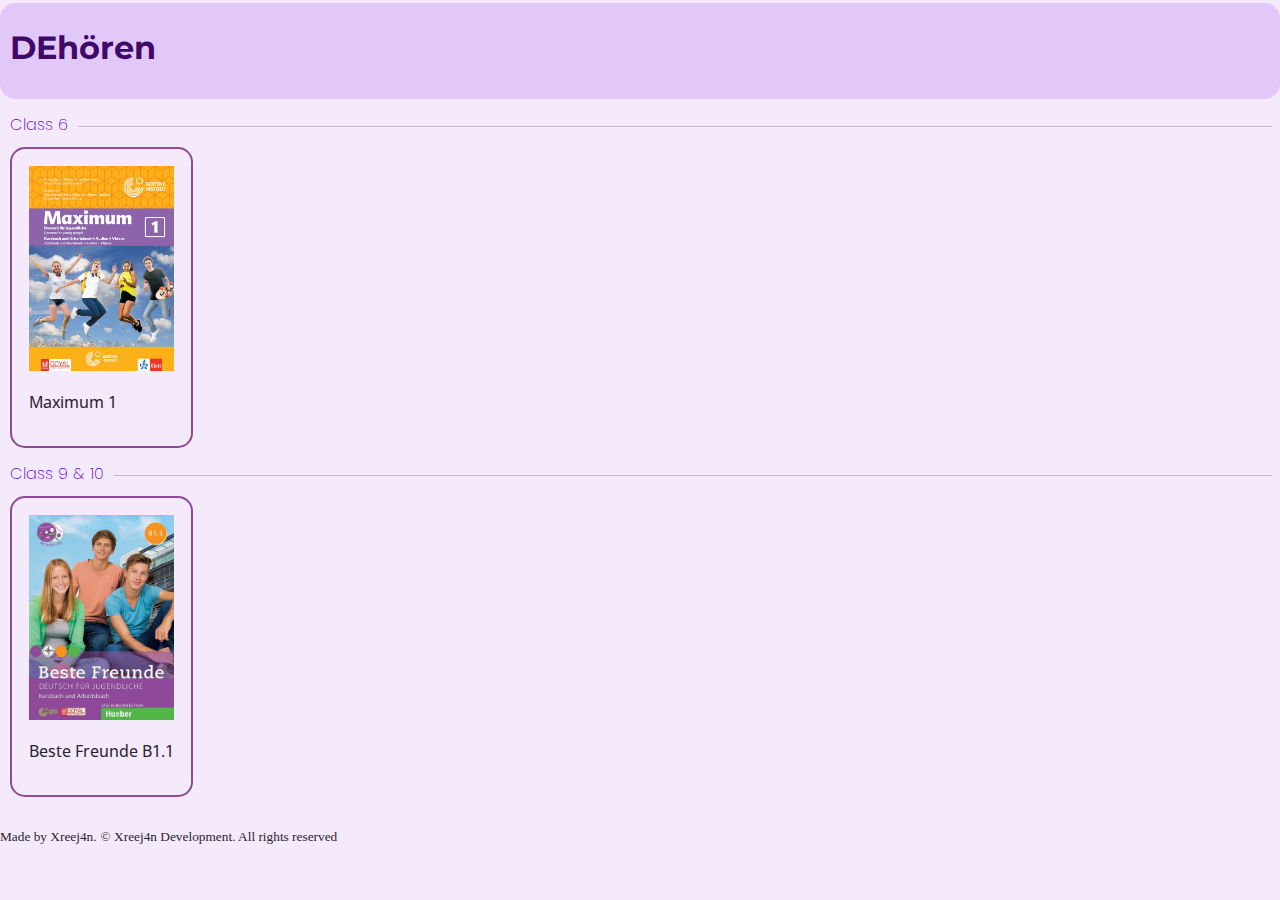
<file: index.html>
<!DOCTYPE html>
<html lang="en">
<head>
        
    <meta charset="UTF-8">
    <meta name="viewport" content="width=device-width, initial-scale=1.0">
    <title>DEhören</title>
    <link rel="stylesheet" href="styles.css">
    <link rel="preconnect" href="https://fonts.googleapis.com">
<link rel="preconnect" href="https://fonts.gstatic.com" crossorigin>
<link href="https://fonts.googleapis.com/css2?family=Montserrat:ital,wght@0,100..900;1,100..900&family=Open+Sans:ital,wght@0,300..800;1,300..800&family=Poppins:ital,wght@0,100;0,200;0,300;0,400;0,500;0,600;0,700;0,800;0,900;1,100;1,200;1,300;1,400;1,500;1,600;1,700;1,800;1,900&display=swap" rel="stylesheet">
</head>
<body>

    <div id="header" style="padding-bottom: 1px;"><h1>DEhören</h1></div>
    <h4><span>Class 6</span></h4>
    <div role="button" class="buttons" data-src="maximum1.html">
        <img style="height: 205px;" src="src/Maximum 1.webp">
        <p>Maximum 1</p>
    </div>

    
    <h4><span>Class 9 & 10</span></h4>
    <div role="button" class="buttons" data-src="bestefreunde.html">
        <img style="height: 205px;" src="src/Beste Fruende B1-1.jpg">
        <p>Beste Freunde B1.1</p>
    </div>

    

    <footer style="margin-top: 30px;" className="footer">
      <small>Made by Xreej4n.</small>
    <small>© Xreej4n Development. All rights reserved</small>
    </footer>


    <script>
        const buttons = document.querySelectorAll(".buttons");
        buttons.forEach(button => {
            button.addEventListener("click",() => {
                const url = button.getAttribute("data-src");
                window.location.href=url;
            })
        });
        
    </script>
</body>
</html>
</file>
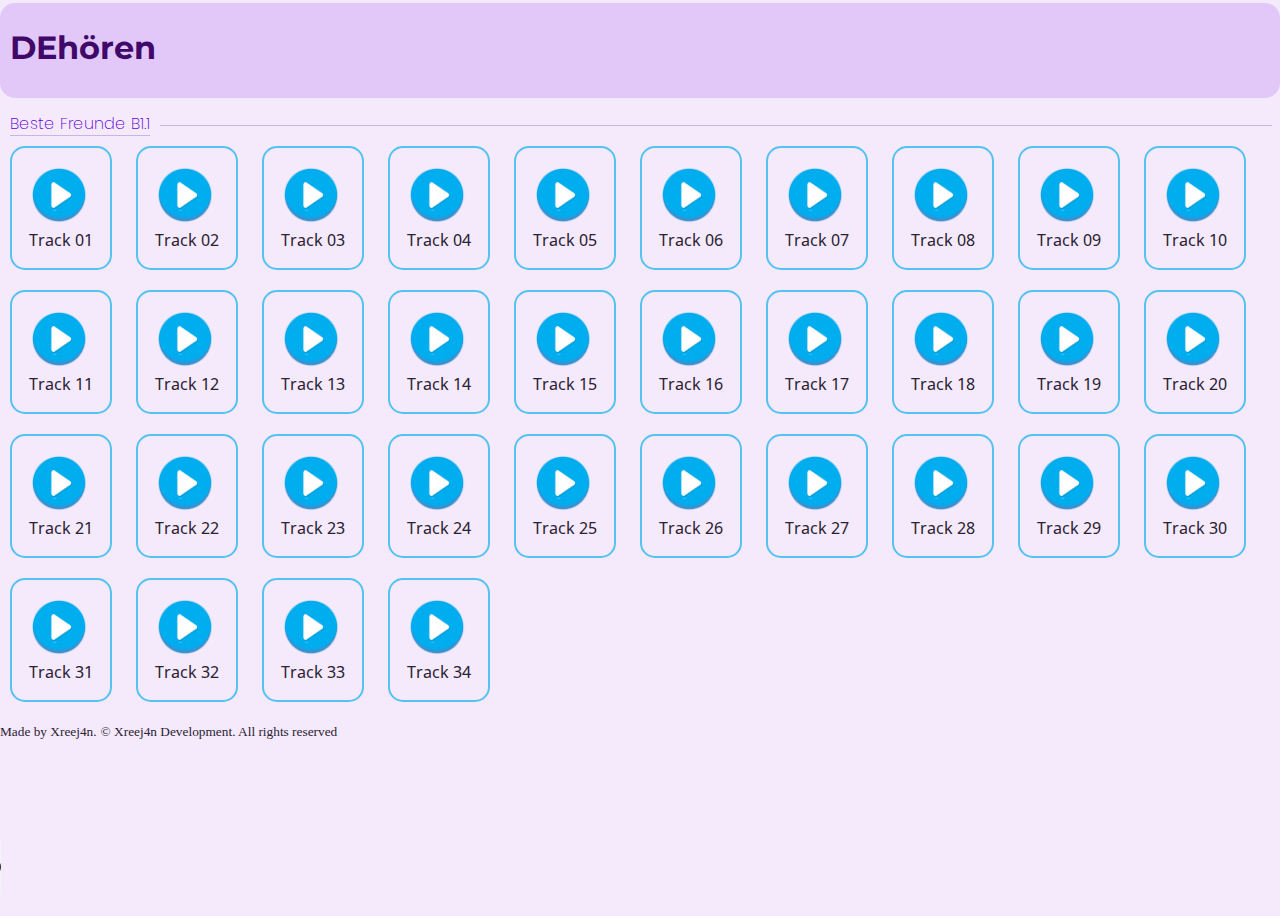
<file: bestefreunde.html>
<!DOCTYPE html>
<html lang="en">
<head>
    <meta charset="UTF-8">
    <meta name="viewport" content="width=device-width, initial-scale=1.0">
    <link rel="stylesheet" href="https://cdn.plyr.io/3.7.8/plyr.css" />
    <title>DEhören</title>
    <link rel="stylesheet" href="styles.css">
    <link rel="preconnect" href="https://fonts.googleapis.com">
<link rel="preconnect" href="https://fonts.gstatic.com" crossorigin>
<link href="https://fonts.googleapis.com/css2?family=Montserrat:ital,wght@0,100..900;1,100..900&family=Open+Sans:ital,wght@0,300..800;1,300..800&family=Poppins:ital,wght@0,100;0,200;0,300;0,400;0,500;0,600;0,700;0,800;0,900;1,100;1,200;1,300;1,400;1,500;1,600;1,700;1,800;1,900&display=swap" rel="stylesheet">

<style>
  body {
    display: flex;
    flex-direction: column;
    height: 100vh; 
    overflow:hidden;
  }
</style>
</head>
<body>
    
    <div id="header"><h1>DEhören</h1></div>
    <h4><span><a href="index.html">Beste Freunde B1.1</a></span></h4>

  <div class="container">
    <div class="track-list">
  <div class="track" data-src="src/Beste Freunde B1.1 Audio KB New/Track 01.mp3">
    <img src="src/play.png" style="height: 60px;" alt="">
    <div class="track-info">
      <div class="track-number">Track 01</div>
      
    </div>
  </div>

  <div class="track" data-src="src/Beste Freunde B1.1 Audio KB New/Track 02.mp3">
    <img src="src/play.png" style="height: 60px;" alt="">
    <div class="track-info">
      <div class="track-number">Track 02</div>
      
    </div>
  </div>

  <div class="track" data-src="src/Beste Freunde B1.1 Audio KB New/Track 03.mp3">
    <img src="src/play.png" style="height: 60px;" alt="">
    <div class="track-info">
      <div class="track-number">Track 03</div>
      
    </div>
  </div>

  <div class="track" data-src="src/Beste Freunde B1.1 Audio KB New/Track 04.mp3">
    <img src="src/play.png" style="height: 60px;" alt="">
    <div class="track-info">
      <div class="track-number">Track 04</div>
      
    </div>
  </div>

  <div class="track" data-src="src/Beste Freunde B1.1 Audio KB New/Track 05.mp3">
    <img src="src/play.png" style="height: 60px;" alt="">
    <div class="track-info">
      <div class="track-number">Track 05</div>
      
    </div>
  </div>

  <div class="track" data-src="src/Beste Freunde B1.1 Audio KB New/Track 06.mp3">
    <img src="src/play.png" style="height: 60px;" alt="">
    <div class="track-info">
      <div class="track-number">Track 06</div>
      
    </div>
  </div>

  <div class="track" data-src="src/Beste Freunde B1.1 Audio KB New/Track 07.mp3">
    <img src="src/play.png" style="height: 60px;" alt="">
    <div class="track-info">
      <div class="track-number">Track 07</div>
      
    </div>
  </div>

  <div class="track" data-src="src/Beste Freunde B1.1 Audio KB New/Track 08.mp3">
    <img src="src/play.png" style="height: 60px;" alt="">
    <div class="track-info">
      <div class="track-number">Track 08</div>
      
    </div>
  </div>

  <div class="track" data-src="src/Beste Freunde B1.1 Audio KB New/Track 09.mp3">
    <img src="src/play.png" style="height: 60px;" alt="">
    <div class="track-info">
      <div class="track-number">Track 09</div>
      
    </div>
  </div>

  <div class="track" data-src="src/Beste Freunde B1.1 Audio KB New/Track 10.mp3">
    <img src="src/play.png" style="height: 60px;" alt="">
    <div class="track-info">
      <div class="track-number">Track 10</div>
      
    </div>
  </div>

  <div class="track" data-src="src/Beste Freunde B1.1 Audio KB New/Track 11.mp3">
    <img src="src/play.png" style="height: 60px;" alt="">
    <div class="track-info">
      <div class="track-number">Track 11</div>
      
    </div>
  </div>

  <div class="track" data-src="src/Beste Freunde B1.1 Audio KB New/Track 12.mp3">
    <img src="src/play.png" style="height: 60px;" alt="">
    <div class="track-info">
      <div class="track-number">Track 12</div>
      
    </div>
  </div>

  <div class="track" data-src="src/Beste Freunde B1.1 Audio KB New/Track 13.mp3">
    <img src="src/play.png" style="height: 60px;" alt="">
    <div class="track-info">
      <div class="track-number">Track 13</div>
      
    </div>
  </div>

  <div class="track" data-src="src/Beste Freunde B1.1 Audio KB New/Track 14.mp3">
    <img src="src/play.png" style="height: 60px;" alt="">
    <div class="track-info">
      <div class="track-number">Track 14</div>
      
    </div>
  </div>

  <div class="track" data-src="src/Beste Freunde B1.1 Audio KB New/Track 15.mp3">
    <img src="src/play.png" style="height: 60px;" alt="">
    <div class="track-info">
      <div class="track-number">Track 15</div>
      
    </div>
  </div>

  <div class="track" data-src="src/Beste Freunde B1.1 Audio KB New/Track 16.mp3">
    <img src="src/play.png" style="height: 60px;" alt="">
    <div class="track-info">
      <div class="track-number">Track 16</div>
      
    </div>
  </div>

  <div class="track" data-src="src/Beste Freunde B1.1 Audio KB New/Track 17.mp3">
    <img src="src/play.png" style="height: 60px;" alt="">
    <div class="track-info">
      <div class="track-number">Track 17</div>
      
    </div>
  </div>

  <div class="track" data-src="src/Beste Freunde B1.1 Audio KB New/Track 18.mp3">
    <img src="src/play.png" style="height: 60px;" alt="">
    <div class="track-info">
      <div class="track-number">Track 18</div>
      
    </div>
  </div>

  <div class="track" data-src="src/Beste Freunde B1.1 Audio KB New/Track 19.mp3">
    <img src="src/play.png" style="height: 60px;" alt="">
    <div class="track-info">
      <div class="track-number">Track 19</div>
      
    </div>
  </div>

  <div class="track" data-src="src/Beste Freunde B1.1 Audio KB New/Track 20.mp3">
    <img src="src/play.png" style="height: 60px;" alt="">
    <div class="track-info">
      <div class="track-number">Track 20</div>
      
    </div>
  </div>

  <div class="track" data-src="src/Beste Freunde B1.1 Audio KB New/Track 21.mp3">
    <img src="src/play.png" style="height: 60px;" alt="">
    <div class="track-info">
      <div class="track-number">Track 21</div>
      
    </div>
  </div>

  <div class="track" data-src="src/Beste Freunde B1.1 Audio KB New/Track 22.mp3">
    <img src="src/play.png" style="height: 60px;" alt="">
    <div class="track-info">
      <div class="track-number">Track 22</div>
      
    </div>
  </div>

  <div class="track" data-src="src/Beste Freunde B1.1 Audio KB New/Track 23.mp3">
    <img src="src/play.png" style="height: 60px;" alt="">
    <div class="track-info">
      <div class="track-number">Track 23</div>
      
    </div>
  </div>

  <div class="track" data-src="src/Beste Freunde B1.1 Audio KB New/Track 24.mp3">
    <img src="src/play.png" style="height: 60px;" alt="">
    <div class="track-info">
      <div class="track-number">Track 24</div>
      
    </div>
  </div>

  <div class="track" data-src="src/Beste Freunde B1.1 Audio KB New/Track 25.mp3">
    <img src="src/play.png" style="height: 60px;" alt="">
    <div class="track-info">
      <div class="track-number">Track 25</div>
      
    </div>
  </div>

  <div class="track" data-src="src/Beste Freunde B1.1 Audio KB New/Track 26.mp3">
    <img src="src/play.png" style="height: 60px;" alt="">
    <div class="track-info">
      <div class="track-number">Track 26</div>
      
    </div>
  </div>

  <div class="track" data-src="src/Beste Freunde B1.1 Audio KB New/Track 27.mp3">
    <img src="src/play.png" style="height: 60px;" alt="">
    <div class="track-info">
      <div class="track-number">Track 27</div>
      
    </div>
  </div>

  <div class="track" data-src="src/Beste Freunde B1.1 Audio KB New/Track 28.mp3">
    <img src="src/play.png" style="height: 60px;" alt="">
    <div class="track-info">
      <div class="track-number">Track 28</div>
      
    </div>
  </div>

  <div class="track" data-src="src/Beste Freunde B1.1 Audio KB New/Track 29.mp3">
    <img src="src/play.png" style="height: 60px;" alt="">
    <div class="track-info">
      <div class="track-number">Track 29</div>
      
    </div>
  </div>

  <div class="track" data-src="src/Beste Freunde B1.1 Audio KB New/Track 30.mp3">
    <img src="src/play.png" style="height: 60px;" alt="">
    <div class="track-info">
      <div class="track-number">Track 30</div>
      
    </div>
  </div>

  <div class="track" data-src="src/Beste Freunde B1.1 Audio KB New/Track 31.mp3">
    <img src="src/play.png" style="height: 60px;" alt="">
    <div class="track-info">
      <div class="track-number">Track 31</div>
      
    </div>
  </div>

  <div class="track" data-src="src/Beste Freunde B1.1 Audio KB New/Track 32.mp3">
    <img src="src/play.png" style="height: 60px;" alt="">
    <div class="track-info">
      <div class="track-number">Track 32</div>
      
    </div>
  </div>

  <div class="track" data-src="src/Beste Freunde B1.1 Audio KB New/Track 33.mp3">
    <img src="src/play.png" style="height: 60px;" alt="">
    <div class="track-info">
      <div class="track-number">Track 33</div>
      
    </div>
  </div>

  <div class="track" data-src="src/Beste Freunde B1.1 Audio KB New/Track 34.mp3">
    <img src="src/play.png" style="height: 60px;" alt="">
    <div class="track-info">
      <div class="track-number">Track 34</div>
      
    </div>
  </div>
</div>   
<footer class="footer">
      <small>Made by Xreej4n.</small>
    <small>© Xreej4n Development. All rights reserved</small>
    </footer>   
</div>   
 

    

    <div class='player-div'>
    <audio  class="player" controls>
        <source type="audio/mp3" />
    </audio>
    </div>
    
    <script src="https://cdn.plyr.io/3.7.8/plyr.js"></script>
    <script src="script.js"></script>

  
</body>
</html>
</file>
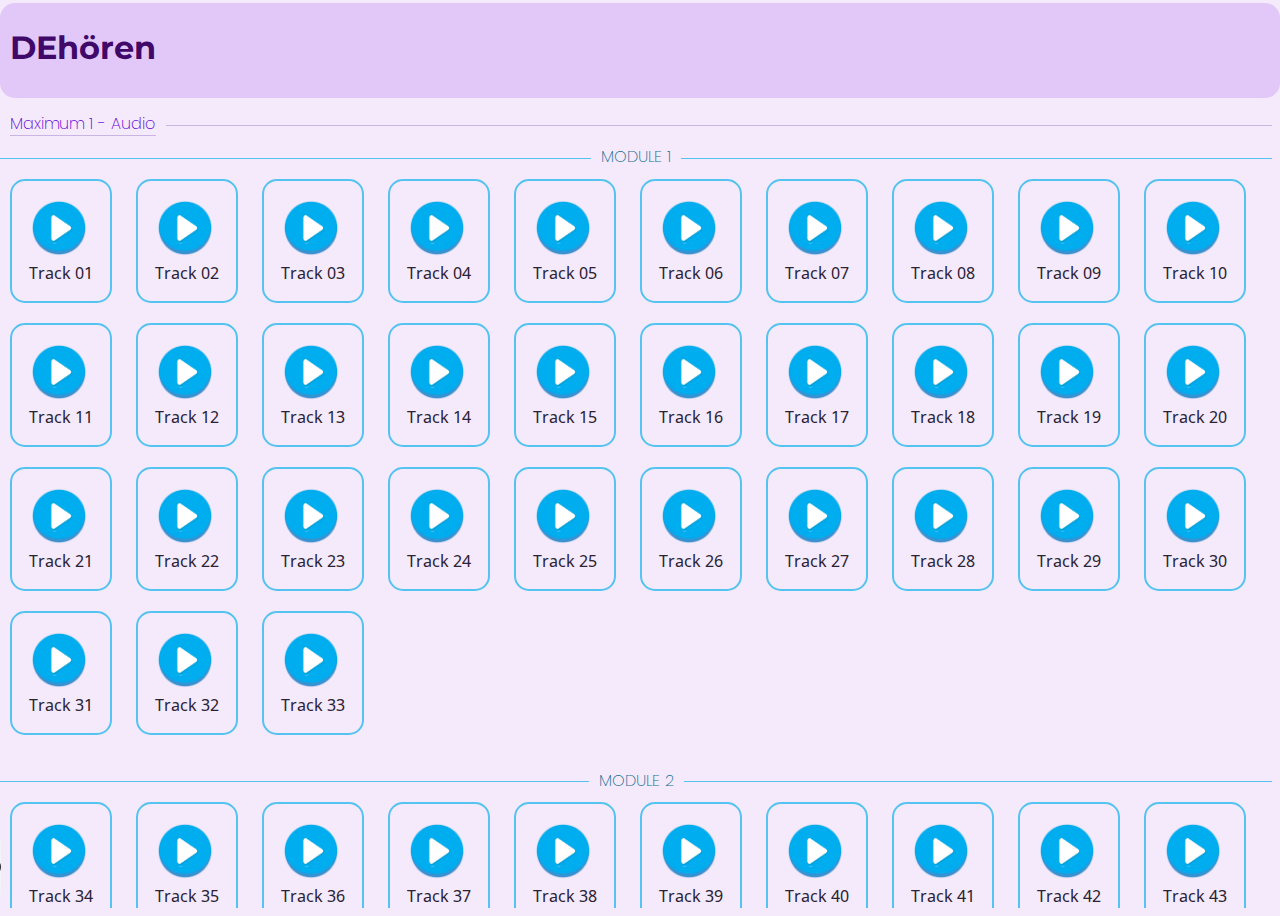
<file: maximum1-audio.html>
<!DOCTYPE html>
<html lang="en">
<head>
    <meta charset="UTF-8">
    <meta name="viewport" content="width=device-width, initial-scale=1.0">
    <link rel="stylesheet" href="https://cdn.plyr.io/3.7.8/plyr.css" />
    <title>DEhören</title>
    <link rel="stylesheet" href="styles.css">
    <link rel="preconnect" href="https://fonts.googleapis.com">
<link rel="preconnect" href="https://fonts.gstatic.com" crossorigin>
<link href="https://fonts.googleapis.com/css2?family=Montserrat:ital,wght@0,100..900;1,100..900&family=Open+Sans:ital,wght@0,300..800;1,300..800&family=Poppins:ital,wght@0,100;0,200;0,300;0,400;0,500;0,600;0,700;0,800;0,900;1,100;1,200;1,300;1,400;1,500;1,600;1,700;1,800;1,900&display=swap" rel="stylesheet">

<style>
  body {
    display: flex;
    flex-direction: column;
    height: 100vh; 
    overflow:hidden;
  }

  .sticky {
    position: sticky;
    top: 0px;
    
  }

  .container {
    margin-top: -15px;
  }
</style>
</head>
<body>
    
    <div id="header"><h1>DEhören</h1></div>
    <h4><span><a href="maximum1.html">Maximum 1 - Audio</a></span></h4>


    

  <div class="container">
    <h4 class="sticky" style="text-align: center; color:#136e92; border-color: #54c3f0;"><span>MODULE 1</span></h4>
    <div class="track-list">
  <div class="track" data-src="src/Maximum A1 Module 1 Audios/676743_Maximal_A1_KB_CD1_01.mp3">
    <img src="src/play.png" style="height: 60px;" alt="">
    <div class="track-info">
      <div class="track-number">Track 01</div>
      
    </div>
  </div>

  <div class="track" data-src="src/Maximum A1 Module 1 Audios/676743_Maximal_A1_KB_CD1_02.mp3">
    <img src="src/play.png" style="height: 60px;" alt="">
    <div class="track-info">
      <div class="track-number">Track 02</div>
      
    </div>
  </div>

  <div class="track" data-src="src/Maximum A1 Module 1 Audios/676743_Maximal_A1_KB_CD1_03.mp3">
    <img src="src/play.png" style="height: 60px;" alt="">
    <div class="track-info">
      <div class="track-number">Track 03</div>
      
    </div>
  </div>

  <div class="track" data-src="src/Maximum A1 Module 1 Audios/676743_Maximal_A1_KB_CD1_04.mp3">
    <img src="src/play.png" style="height: 60px;" alt="">
    <div class="track-info">
      <div class="track-number">Track 04</div>
      
    </div>
  </div>

  <div class="track" data-src="src/Maximum A1 Module 1 Audios/676743_Maximal_A1_KB_CD1_05.mp3">
    <img src="src/play.png" style="height: 60px;" alt="">
    <div class="track-info">
      <div class="track-number">Track 05</div>
      
    </div>
  </div>

  <div class="track" data-src="src/Maximum A1 Module 1 Audios/676743_Maximal_A1_KB_CD1_06.mp3">
    <img src="src/play.png" style="height: 60px;" alt="">
    <div class="track-info">
      <div class="track-number">Track 06</div>
      
    </div>
  </div>

  <div class="track" data-src="src/Maximum A1 Module 1 Audios/676743_Maximal_A1_KB_CD1_07.mp3">
    <img src="src/play.png" style="height: 60px;" alt="">
    <div class="track-info">
      <div class="track-number">Track 07</div>
      
    </div>
  </div>

  <div class="track" data-src="src/Maximum A1 Module 1 Audios/676743_Maximal_A1_KB_CD1_08.mp3">
    <img src="src/play.png" style="height: 60px;" alt="">
    <div class="track-info">
      <div class="track-number">Track 08</div>
      
    </div>
  </div>

  <div class="track" data-src="src/Maximum A1 Module 1 Audios/676743_Maximal_A1_KB_CD1_09.mp3">
    <img src="src/play.png" style="height: 60px;" alt="">
    <div class="track-info">
      <div class="track-number">Track 09</div>
      
    </div>
  </div>

  <div class="track" data-src="src/Maximum A1 Module 1 Audios/676743_Maximal_A1_KB_CD1_10.mp3">
    <img src="src/play.png" style="height: 60px;" alt="">
    <div class="track-info">
      <div class="track-number">Track 10</div>
      
    </div>
  </div>

  <div class="track" data-src="src/Maximum A1 Module 1 Audios/676743_Maximal_A1_KB_CD1_11.mp3">
    <img src="src/play.png" style="height: 60px;" alt="">
    <div class="track-info">
      <div class="track-number">Track 11</div>
      
    </div>
  </div>

  <div class="track" data-src="src/Maximum A1 Module 1 Audios/676743_Maximal_A1_KB_CD1_12.mp3">
    <img src="src/play.png" style="height: 60px;" alt="">
    <div class="track-info">
      <div class="track-number">Track 12</div>
      
    </div>
  </div>

  <div class="track" data-src="src/Maximum A1 Module 1 Audios/676743_Maximal_A1_KB_CD1_13.mp3">
    <img src="src/play.png" style="height: 60px;" alt="">
    <div class="track-info">
      <div class="track-number">Track 13</div>
      
    </div>
  </div>

  <div class="track" data-src="src/Maximum A1 Module 1 Audios/676743_Maximal_A1_KB_CD1_14.mp3">
    <img src="src/play.png" style="height: 60px;" alt="">
    <div class="track-info">
      <div class="track-number">Track 14</div>
      
    </div>
  </div>

  <div class="track" data-src="src/Maximum A1 Module 1 Audios/676743_Maximal_A1_KB_CD1_15.mp3">
    <img src="src/play.png" style="height: 60px;" alt="">
    <div class="track-info">
      <div class="track-number">Track 15</div>
      
    </div>
  </div>

  <div class="track" data-src="src/Maximum A1 Module 1 Audios/676743_Maximal_A1_KB_CD1_16.mp3">
    <img src="src/play.png" style="height: 60px;" alt="">
    <div class="track-info">
      <div class="track-number">Track 16</div>
      
    </div>
  </div>

  <div class="track" data-src="src/Maximum A1 Module 1 Audios/676743_Maximal_A1_KB_CD1_17.mp3">
    <img src="src/play.png" style="height: 60px;" alt="">
    <div class="track-info">
      <div class="track-number">Track 17</div>
      
    </div>
  </div>

  <div class="track" data-src="src/Maximum A1 Module 1 Audios/676743_Maximal_A1_KB_CD1_18.mp3">
    <img src="src/play.png" style="height: 60px;" alt="">
    <div class="track-info">
      <div class="track-number">Track 18</div>
      
    </div>
  </div>

  <div class="track" data-src="src/Maximum A1 Module 1 Audios/676743_Maximal_A1_KB_CD1_19.mp3">
    <img src="src/play.png" style="height: 60px;" alt="">
    <div class="track-info">
      <div class="track-number">Track 19</div>
      
    </div>
  </div>

  <div class="track" data-src="src/Maximum A1 Module 1 Audios/676743_Maximal_A1_KB_CD1_20.mp3">
    <img src="src/play.png" style="height: 60px;" alt="">
    <div class="track-info">
      <div class="track-number">Track 20</div>
      
    </div>
  </div>

  <div class="track" data-src="src/Maximum A1 Module 1 Audios/676743_Maximal_A1_KB_CD1_21.mp3">
    <img src="src/play.png" style="height: 60px;" alt="">
    <div class="track-info">
      <div class="track-number">Track 21</div>
      
    </div>
  </div>

  <div class="track" data-src="src/Maximum A1 Module 1 Audios/676743_Maximal_A1_KB_CD1_22.mp3">
    <img src="src/play.png" style="height: 60px;" alt="">
    <div class="track-info">
      <div class="track-number">Track 22</div>
      
    </div>
  </div>

  <div class="track" data-src="src/Maximum A1 Module 1 Audios/676743_Maximal_A1_KB_CD1_23.mp3">
    <img src="src/play.png" style="height: 60px;" alt="">
    <div class="track-info">
      <div class="track-number">Track 23</div>
      
    </div>
  </div>

  <div class="track" data-src="src/Maximum A1 Module 1 Audios/676743_Maximal_A1_KB_CD1_24.mp3">
    <img src="src/play.png" style="height: 60px;" alt="">
    <div class="track-info">
      <div class="track-number">Track 24</div>
      
    </div>
  </div>

  <div class="track" data-src="src/Maximum A1 Module 1 Audios/676743_Maximal_A1_KB_CD1_25.mp3">
    <img src="src/play.png" style="height: 60px;" alt="">
    <div class="track-info">
      <div class="track-number">Track 25</div>
      
    </div>
  </div>

  <div class="track" data-src="src/Maximum A1 Module 1 Audios/676743_Maximal_A1_KB_CD1_26.mp3">
    <img src="src/play.png" style="height: 60px;" alt="">
    <div class="track-info">
      <div class="track-number">Track 26</div>
      
    </div>
  </div>

  <div class="track" data-src="src/Maximum A1 Module 1 Audios/676743_Maximal_A1_KB_CD1_27.mp3">
    <img src="src/play.png" style="height: 60px;" alt="">
    <div class="track-info">
      <div class="track-number">Track 27</div>
      
    </div>
  </div>

  <div class="track" data-src="src/Maximum A1 Module 1 Audios/676743_Maximal_A1_KB_CD1_28.mp3">
    <img src="src/play.png" style="height: 60px;" alt="">
    <div class="track-info">
      <div class="track-number">Track 28</div>
      
    </div>
  </div>

  <div class="track" data-src="src/Beste Freunde B1.1 Audio KB New/Track 29.mp3">
    <img src="src/play.png" style="height: 60px;" alt="">
    <div class="track-info">
      <div class="track-number">Track 29</div>
      
    </div>
  </div>

  <div class="track" data-src="src/Maximum A1 Module 1 Audios/676743_Maximal_A1_KB_CD1_30.mp3">
    <img src="src/play.png" style="height: 60px;" alt="">
    <div class="track-info">
      <div class="track-number">Track 30</div>
      
    </div>
  </div>

  <div class="track" data-src="src/Maximum A1 Module 1 Audios/676743_Maximal_A1_KB_CD1_31.mp3">
    <img src="src/play.png" style="height: 60px;" alt="">
    <div class="track-info">
      <div class="track-number">Track 31</div>
      
    </div>
  </div>

  <div class="track" data-src="src/Maximum A1 Module 1 Audios/676743_Maximal_A1_KB_CD1_32.mp3">
    <img src="src/play.png" style="height: 60px;" alt="">
    <div class="track-info">
      <div class="track-number">Track 32</div>
      
    </div>
  </div>

  <div class="track" data-src="src/Maximum A1 Module 1 Audios/676743_Maximal_A1_KB_CD1_33.mp3">
    <img src="src/play.png" style="height: 60px;" alt="">
    <div class="track-info">
      <div class="track-number">Track 33</div>
      
    </div>
  </div>
    <h4 class="sticky" style="text-align: center; color:#136e92; border-color: #54c3f0;"><span>MODULE 2</span></h4>
    <div class="track-list">
        

<div class="track" data-src="src/Maximum A1 Module 1 Audios/676743_Maximal_A1_KB_CD1_34.mp3">
  <img src="src/play.png" style="height: 60px;" alt="">
  <div class="track-info">
    <div class="track-number">Track 34</div>
  </div>
</div>

<div class="track" data-src="src/Maximum A1 Module 1 Audios/676743_Maximal_A1_KB_CD1_35.mp3">
  <img src="src/play.png" style="height: 60px;" alt="">
  <div class="track-info">
    <div class="track-number">Track 35</div>
  </div>
</div>

<div class="track" data-src="src/Maximum A1 Module 1 Audios/676743_Maximal_A1_KB_CD1_36.mp3">
  <img src="src/play.png" style="height: 60px;" alt="">
  <div class="track-info">
    <div class="track-number">Track 36</div>
  </div>
</div>

<div class="track" data-src="src/Maximum A1 Module 1 Audios/676743_Maximal_A1_KB_CD1_37.mp3">
  <img src="src/play.png" style="height: 60px;" alt="">
  <div class="track-info">
    <div class="track-number">Track 37</div>
  </div>
</div>

<div class="track" data-src="src/Maximum A1 Module 1 Audios/676743_Maximal_A1_KB_CD1_38.mp3">
  <img src="src/play.png" style="height: 60px;" alt="">
  <div class="track-info">
    <div class="track-number">Track 38</div>
  </div>
</div>

<div class="track" data-src="src/Maximum A1 Module 1 Audios/676743_Maximal_A1_KB_CD1_39.mp3">
  <img src="src/play.png" style="height: 60px;" alt="">
  <div class="track-info">
    <div class="track-number">Track 39</div>
  </div>
</div>

<div class="track" data-src="src/Maximum A1 Module 1 Audios/676743_Maximal_A1_KB_CD1_40.mp3">
  <img src="src/play.png" style="height: 60px;" alt="">
  <div class="track-info">
    <div class="track-number">Track 40</div>
  </div>
</div>

<div class="track" data-src="src/Maximum A1 Module 1 Audios/676743_Maximal_A1_KB_CD1_41.mp3">
  <img src="src/play.png" style="height: 60px;" alt="">
  <div class="track-info">
    <div class="track-number">Track 41</div>
  </div>
</div>

<div class="track" data-src="src/Maximum A1 Module 1 Audios/676743_Maximal_A1_KB_CD1_42.mp3">
  <img src="src/play.png" style="height: 60px;" alt="">
  <div class="track-info">
    <div class="track-number">Track 42</div>
  </div>
</div>

<div class="track" data-src="src/Maximum A1 Module 1 Audios/676743_Maximal_A1_KB_CD1_43.mp3">
  <img src="src/play.png" style="height: 60px;" alt="">
  <div class="track-info">
    <div class="track-number">Track 43</div>
  </div>
</div>

<div class="track" data-src="src/Maximum A1 Module 1 Audios/676743_Maximal_A1_KB_CD1_44.mp3">
  <img src="src/play.png" style="height: 60px;" alt="">
  <div class="track-info">
    <div class="track-number">Track 44</div>
  </div>
</div>

<div class="track" data-src="src/Maximum A1 Module 1 Audios/676743_Maximal_A1_KB_CD1_45.mp3">
  <img src="src/play.png" style="height: 60px;" alt="">
  <div class="track-info">
    <div class="track-number">Track 45</div>
  </div>
</div>

<div class="track" data-src="src/Maximum A1 Module 1 Audios/676743_Maximal_A1_KB_CD1_46.mp3">
  <img src="src/play.png" style="height: 60px;" alt="">
  <div class="track-info">
    <div class="track-number">Track 46</div>
  </div>
</div>

<div class="track" data-src="src/Maximum A1 Module 1 Audios/676743_Maximal_A1_KB_CD1_47.mp3">
  <img src="src/play.png" style="height: 60px;" alt="">
  <div class="track-info">
    <div class="track-number">Track 47</div>
  </div>
</div>

<div class="track" data-src="src/Maximum A1 Module 1 Audios/676743_Maximal_A1_KB_CD1_48.mp3">
  <img src="src/play.png" style="height: 60px;" alt="">
  <div class="track-info">
    <div class="track-number">Track 48</div>
  </div>
</div>

<div class="track" data-src="src/Maximum A1 Module 1 Audios/676743_Maximal_A1_KB_CD1_49.mp3">
  <img src="src/play.png" style="height: 60px;" alt="">
  <div class="track-info">
    <div class="track-number">Track 49</div>
  </div>
</div>

<div class="track" data-src="src/Maximum A1 Module 1 Audios/676743_Maximal_A1_KB_CD1_50.mp3">
  <img src="src/play.png" style="height: 60px;" alt="">
  <div class="track-info">
    <div class="track-number">Track 50</div>
  </div>
</div>

<div class="track" data-src="src/Maximum A1 Module 1 Audios/676743_Maximal_A1_KB_CD1_51.mp3">
  <img src="src/play.png" style="height: 60px;" alt="">
  <div class="track-info">
    <div class="track-number">Track 51</div>
  </div>
</div>

<div class="track" data-src="src/Maximum A1 Module 1 Audios/676743_Maximal_A1_KB_CD1_52.mp3">
  <img src="src/play.png" style="height: 60px;" alt="">
  <div class="track-info">
    <div class="track-number">Track 52</div>
  </div>
</div>

<div class="track" data-src="src/Maximum A1 Module 1 Audios/676743_Maximal_A1_KB_CD1_53.mp3">
  <img src="src/play.png" style="height: 60px;" alt="">
  <div class="track-info">
    <div class="track-number">Track 53</div>
  </div>
</div>

<div class="track" data-src="src/Maximum A1 Module 1 Audios/676743_Maximal_A1_KB_CD1_54.mp3">
  <img src="src/play.png" style="height: 60px;" alt="">
  <div class="track-info">
    <div class="track-number">Track 54</div>
  </div>
</div>

<div class="track" data-src="src/Maximum A1 Module 1 Audios/676743_Maximal_A1_KB_CD1_55.mp3">
  <img src="src/play.png" style="height: 60px;" alt="">
  <div class="track-info">
    <div class="track-number">Track 55</div>
  </div>
</div>

<div class="track" data-src="src/Maximum A1 Module 1 Audios/676743_Maximal_A1_KB_CD1_56.mp3">
  <img src="src/play.png" style="height: 60px;" alt="">
  <div class="track-info">
    <div class="track-number">Track 56</div>
  </div>
</div>

<div class="track" data-src="src/Maximum A1 Module 1 Audios/676743_Maximal_A1_KB_CD1_57.mp3">
  <img src="src/play.png" style="height: 60px;" alt="">
  <div class="track-info">
    <div class="track-number">Track 57</div>
  </div>
</div>

    </div>

  
  
</div>   
<footer class="footer">
      <small>Made by Xreej4n.</small>
    <small>© Xreej4n Development. All rights reserved</small>
    </footer>   
</div>   
 

    

    <div class='player-div'>
    <audio  class="player" controls>
        <source type="audio/mp3" />
    </audio>
    </div>
    
    <script src="https://cdn.plyr.io/3.7.8/plyr.js"></script>
    <script src="script.js"></script>

  
</body>
</html>
</file>
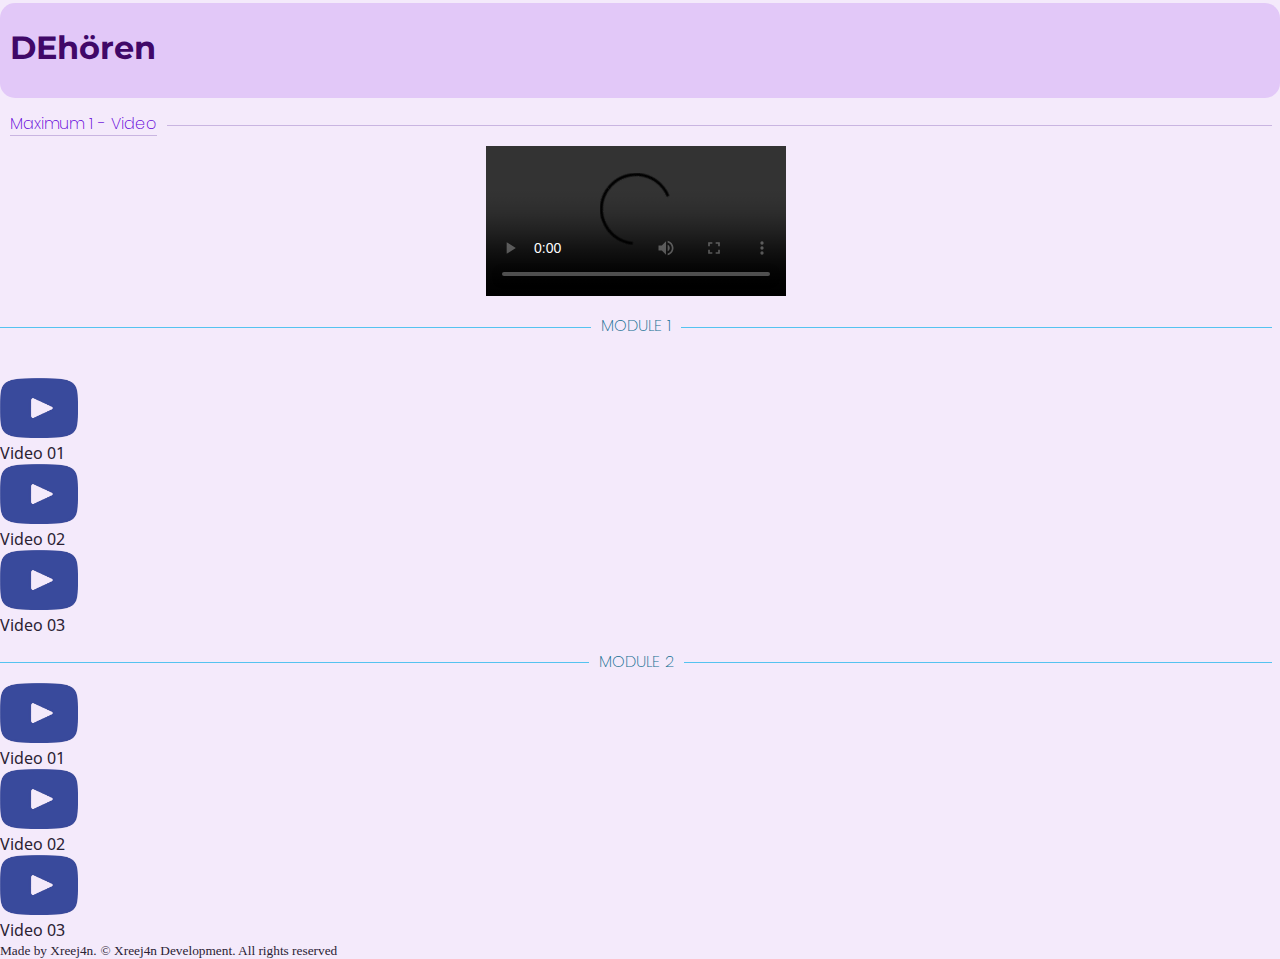
<file: maximum1-video.html>
<!DOCTYPE html>
<html lang="en">
<head>
    <meta charset="UTF-8">
    <meta name="viewport" content="width=device-width, initial-scale=1.0">
    <link rel="stylesheet" href="https://cdn.plyr.io/3.7.8/plyr.css" />
    <title>DEhören</title>
    <link rel="stylesheet" href="styles.css">
    <link rel="preconnect" href="https://fonts.googleapis.com">
<link rel="preconnect" href="https://fonts.gstatic.com" crossorigin>
<link href="https://fonts.googleapis.com/css2?family=Montserrat:ital,wght@0,100..900;1,100..900&family=Open+Sans:ital,wght@0,300..800;1,300..800&family=Poppins:ital,wght@0,100;0,200;0,300;0,400;0,500;0,600;0,700;0,800;0,900;1,100;1,200;1,300;1,400;1,500;1,600;1,700;1,800;1,900&display=swap" rel="stylesheet">

<style>
  body {
    display: flex;
    flex-direction: column;
    height: 100vh; 
    
  }

  .track-list {
    margin-top: 30px;
  }

.plyr {
  width: 90vw;            /* Large responsive width */
  max-width: 1280px;      /* Optional limit */
  margin: 2rem auto;
  border-radius: 12px;
  overflow: hidden;
}

.plyr__video-wrapper {
  aspect-ratio: auto;     /* Let the video decide its ratio */
  width: 100%;
  height: auto !important;
}

.plyr__video-wrapper video {
  width: 100%;
  height: auto !important;
  object-fit: contain !important; /* prevents cutting */
}
.plyr__video-wrapper {
  display: inline-block;
  width: auto;
  height: auto;
}
.sticky {
    position: sticky;
    top: 0px;
    
  }
</style>
</head>
<body>
    
    <div id="header"><h1>DEhören</h1></div>
    <h4><span><a href="maximum1.html">Maximum 1 - Video</a></span></h4>

    <div style="text-align:center;">
  <video id="video-player" playsinline controls>
    <source src="" type="video/mp4" />
  </video>
</div>


<h4 class="sticky" style="text-align: center; color:#136e92; border-color: #54c3f0;"><span>MODULE 1</span></h4>

    <div class="track-list">
  <div class="video" data-src="src/Maximum A1 Module 1 Videos/676744_Maximal_A1_1.1.mp4">
    <img src="src/vid.png" style="height: 60px;" alt="">
    <div class="track-info">
      <div class="track-number">Video 01</div>
      
    </div>
  </div>

  <div class="video" data-src="src/Maximum A1 Module 1 Videos/676744_Maximal_A1_1.2.mp4">
    <img src="src/vid.png" style="height: 60px;" alt="">
    <div class="track-info">
      <div class="track-number">Video 02</div>
      
    </div>
  </div>

  <div class="video" data-src="src/Maximum A1 Module 1 Videos/676744_Maximal_A1_1.3.mp4">
    <img src="src/vid.png" style="height: 60px;" alt="">
    <div class="track-info">
      <div class="track-number">Video 03</div>
      
    </div>
  </div>

  <h4 class="sticky" style="text-align: center; color:#136e92; border-color: #54c3f0;"><span>MODULE 2</span></h4>

    
  <div class="video" data-src="src/Maximum A1 Module 1 Videos/676744_Maximal_A1_2.1.mp4">
    <img src="src/vid.png" style="height: 60px;" alt="">
    <div class="track-info">
      <div class="track-number">Video 01</div>
      
    </div>
  </div>

  <div class="video" data-src="src/Maximum A1 Module 1 Videos/676744_Maximal_A1_2.2.mp4">
    <img src="src/vid.png" style="height: 60px;" alt="">
    <div class="track-info">
      <div class="track-number">Video 02</div>
      
    </div>
  </div>

  <div class="video" data-src="src/Maximum A1 Module 1 Videos/676744_Maximal_A1_2.3.mp4">
    <img src="src/vid.png" style="height: 60px;" alt="">
    <div class="track-info">
      <div class="track-number">Video 03</div>
      
    </div>
  </div>

</div>   
<footer class="footer">
      <small>Made by Xreej4n.</small>
    <small>© Xreej4n Development. All rights reserved</small>
    </footer>   
</div>   
 
    
    <script src="https://cdn.plyr.io/3.7.8/plyr.js"></script>
    <script src="script2.js"></script>

  
</body>
</html>
</file>
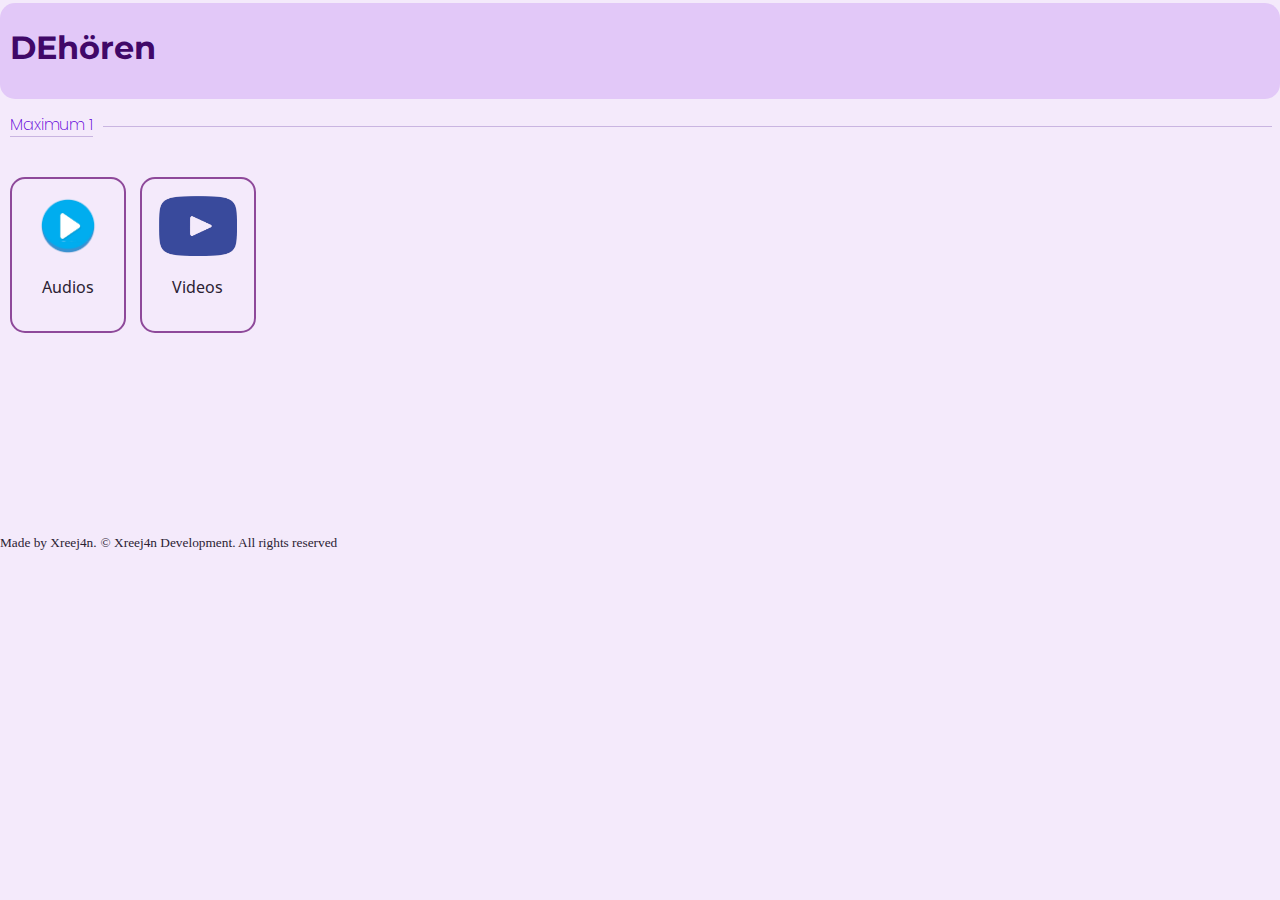
<file: maximum1.html>
<!DOCTYPE html>
<html lang="en">
<head>
        
    <meta charset="UTF-8">
    <meta name="viewport" content="width=device-width, initial-scale=1.0">
    <title>DEhören</title>
    <link rel="stylesheet" href="styles.css">
    <link rel="preconnect" href="https://fonts.googleapis.com">
    <link rel="preconnect" href="https://fonts.gstatic.com" crossorigin>
    <link href="https://fonts.googleapis.com/css2?family=Montserrat:ital,wght@0,100..900;1,100..900&family=Open+Sans:ital,wght@0,300..800;1,300..800&family=Poppins:ital,wght@0,100;0,200;0,300;0,400;0,500;0,600;0,700;0,800;0,900;1,100;1,200;1,300;1,400;1,500;1,600;1,700;1,800;1,900&display=swap" rel="stylesheet">

    <style>
        .buttons {
            margin-top: 30px;
            text-align: center;
        }
    </style>
</head>
    <body>

        <div id="header" style="padding-bottom: 1px;"><h1>DEhören</h1></div>
        <h4><span><a href="index.html">Maximum 1</a></span></h4>
        <div role="button" class="buttons" data-src="maximum1-audio.html">
            <img style="height: 60px; padding-left:9px; padding-right: 9px;" src="src/play.png">
            <p>Audios</p>
        </div>

        
        
        <div role="button" class="buttons" data-src="maximum1-video.html">
            <img style="height: 60px;" src="src/vid.png">
            <p>Videos</p>
        </div>

        

        <footer style="margin-top: 200px;" className="footer">
        <small>Made by Xreej4n.</small>
        <small>© Xreej4n Development. All rights reserved</small>
        </footer>


        <script>
            const buttons = document.querySelectorAll(".buttons");
            buttons.forEach(button => {
                button.addEventListener("click",() => {
                    const url = button.getAttribute("data-src");
                    window.location.href=url;
                })
            });
            
        </script>
    </body>
</html>
</file>
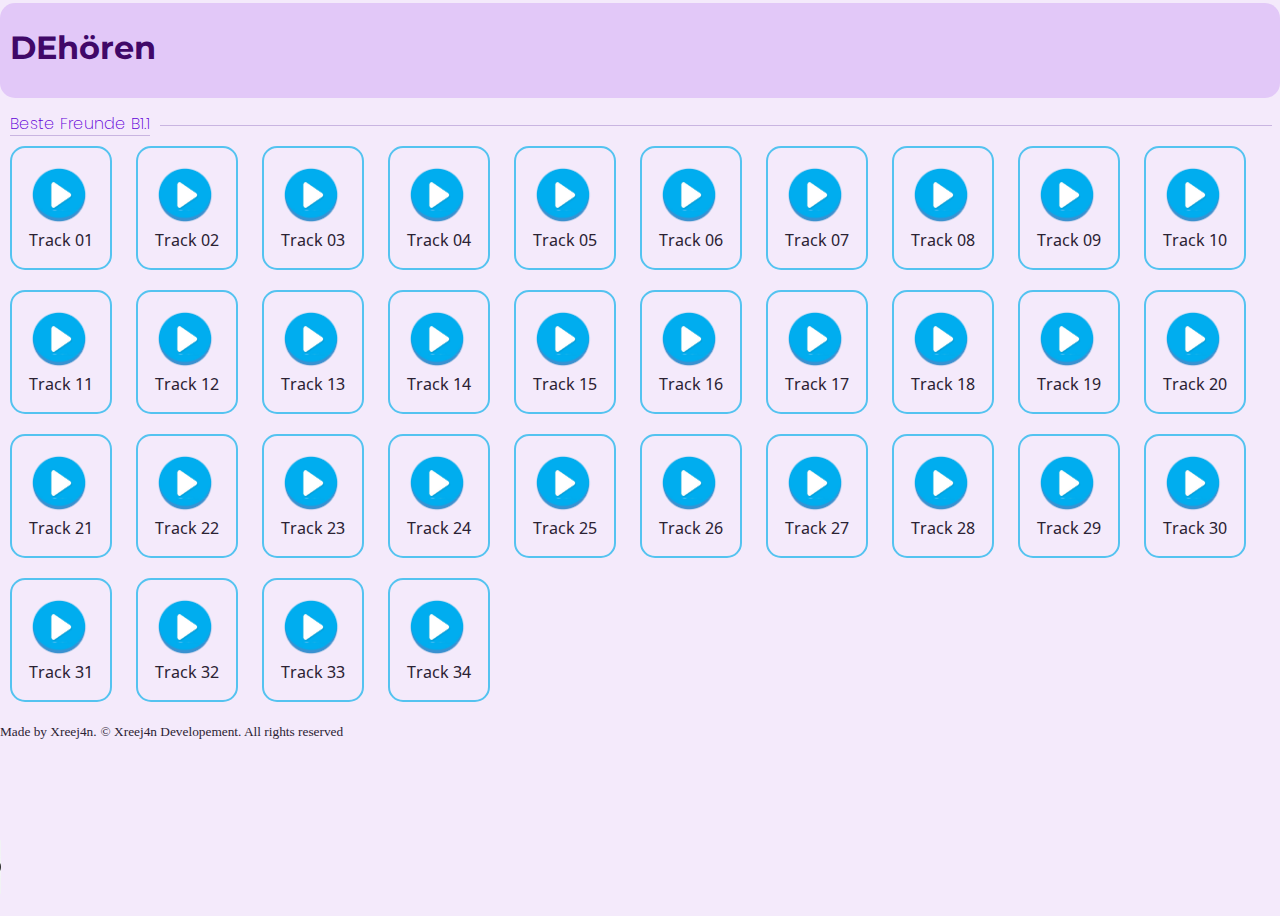
<file: trackplayer.html>
<!DOCTYPE html>
<html lang="en">
<head>
    <meta charset="UTF-8">
    <meta name="viewport" content="width=device-width, initial-scale=1.0">
    <link rel="stylesheet" href="https://cdn.plyr.io/3.7.8/plyr.css" />
    <title>DEhören</title>
    <link rel="stylesheet" href="styles.css">
    <link rel="preconnect" href="https://fonts.googleapis.com">
<link rel="preconnect" href="https://fonts.gstatic.com" crossorigin>
<link href="https://fonts.googleapis.com/css2?family=Montserrat:ital,wght@0,100..900;1,100..900&family=Open+Sans:ital,wght@0,300..800;1,300..800&family=Poppins:ital,wght@0,100;0,200;0,300;0,400;0,500;0,600;0,700;0,800;0,900;1,100;1,200;1,300;1,400;1,500;1,600;1,700;1,800;1,900&display=swap" rel="stylesheet">

<style>
  body {
    display: flex;
    flex-direction: column;
    height: 100vh; 
    overflow:hidden;
  }
</style>
</head>
<body>
    
    <div id="header"><h1>DEhören</h1></div>
    <h4><span><a href="index.html">Beste Freunde B1.1</a></span></h4>

  <div class="container">
    <div class="track-list">
  <div class="track" data-src="src/Beste Freunde B1.1 Audio KB New/Track 01.mp3">
    <img src="src/play.png" style="height: 60px;" alt="">
    <div class="track-info">
      <div class="track-number">Track 01</div>
      
    </div>
  </div>

  <div class="track" data-src="src/Beste Freunde B1.1 Audio KB New/Track 02.mp3">
    <img src="src/play.png" style="height: 60px;" alt="">
    <div class="track-info">
      <div class="track-number">Track 02</div>
      
    </div>
  </div>

  <div class="track" data-src="src/Beste Freunde B1.1 Audio KB New/Track 03.mp3">
    <img src="src/play.png" style="height: 60px;" alt="">
    <div class="track-info">
      <div class="track-number">Track 03</div>
      
    </div>
  </div>

  <div class="track" data-src="src/Beste Freunde B1.1 Audio KB New/Track 04.mp3">
    <img src="src/play.png" style="height: 60px;" alt="">
    <div class="track-info">
      <div class="track-number">Track 04</div>
      
    </div>
  </div>

  <div class="track" data-src="src/Beste Freunde B1.1 Audio KB New/Track 05.mp3">
    <img src="src/play.png" style="height: 60px;" alt="">
    <div class="track-info">
      <div class="track-number">Track 05</div>
      
    </div>
  </div>

  <div class="track" data-src="src/Beste Freunde B1.1 Audio KB New/Track 06.mp3">
    <img src="src/play.png" style="height: 60px;" alt="">
    <div class="track-info">
      <div class="track-number">Track 06</div>
      
    </div>
  </div>

  <div class="track" data-src="src/Beste Freunde B1.1 Audio KB New/Track 07.mp3">
    <img src="src/play.png" style="height: 60px;" alt="">
    <div class="track-info">
      <div class="track-number">Track 07</div>
      
    </div>
  </div>

  <div class="track" data-src="src/Beste Freunde B1.1 Audio KB New/Track 08.mp3">
    <img src="src/play.png" style="height: 60px;" alt="">
    <div class="track-info">
      <div class="track-number">Track 08</div>
      
    </div>
  </div>

  <div class="track" data-src="src/Beste Freunde B1.1 Audio KB New/Track 09.mp3">
    <img src="src/play.png" style="height: 60px;" alt="">
    <div class="track-info">
      <div class="track-number">Track 09</div>
      
    </div>
  </div>

  <div class="track" data-src="src/Beste Freunde B1.1 Audio KB New/Track 10.mp3">
    <img src="src/play.png" style="height: 60px;" alt="">
    <div class="track-info">
      <div class="track-number">Track 10</div>
      
    </div>
  </div>

  <div class="track" data-src="src/Beste Freunde B1.1 Audio KB New/Track 11.mp3">
    <img src="src/play.png" style="height: 60px;" alt="">
    <div class="track-info">
      <div class="track-number">Track 11</div>
      
    </div>
  </div>

  <div class="track" data-src="src/Beste Freunde B1.1 Audio KB New/Track 12.mp3">
    <img src="src/play.png" style="height: 60px;" alt="">
    <div class="track-info">
      <div class="track-number">Track 12</div>
      
    </div>
  </div>

  <div class="track" data-src="src/Beste Freunde B1.1 Audio KB New/Track 13.mp3">
    <img src="src/play.png" style="height: 60px;" alt="">
    <div class="track-info">
      <div class="track-number">Track 13</div>
      
    </div>
  </div>

  <div class="track" data-src="src/Beste Freunde B1.1 Audio KB New/Track 14.mp3">
    <img src="src/play.png" style="height: 60px;" alt="">
    <div class="track-info">
      <div class="track-number">Track 14</div>
      
    </div>
  </div>

  <div class="track" data-src="src/Beste Freunde B1.1 Audio KB New/Track 15.mp3">
    <img src="src/play.png" style="height: 60px;" alt="">
    <div class="track-info">
      <div class="track-number">Track 15</div>
      
    </div>
  </div>

  <div class="track" data-src="src/Beste Freunde B1.1 Audio KB New/Track 16.mp3">
    <img src="src/play.png" style="height: 60px;" alt="">
    <div class="track-info">
      <div class="track-number">Track 16</div>
      
    </div>
  </div>

  <div class="track" data-src="src/Beste Freunde B1.1 Audio KB New/Track 17.mp3">
    <img src="src/play.png" style="height: 60px;" alt="">
    <div class="track-info">
      <div class="track-number">Track 17</div>
      
    </div>
  </div>

  <div class="track" data-src="src/Beste Freunde B1.1 Audio KB New/Track 18.mp3">
    <img src="src/play.png" style="height: 60px;" alt="">
    <div class="track-info">
      <div class="track-number">Track 18</div>
      
    </div>
  </div>

  <div class="track" data-src="src/Beste Freunde B1.1 Audio KB New/Track 19.mp3">
    <img src="src/play.png" style="height: 60px;" alt="">
    <div class="track-info">
      <div class="track-number">Track 19</div>
      
    </div>
  </div>

  <div class="track" data-src="src/Beste Freunde B1.1 Audio KB New/Track 20.mp3">
    <img src="src/play.png" style="height: 60px;" alt="">
    <div class="track-info">
      <div class="track-number">Track 20</div>
      
    </div>
  </div>

  <div class="track" data-src="src/Beste Freunde B1.1 Audio KB New/Track 21.mp3">
    <img src="src/play.png" style="height: 60px;" alt="">
    <div class="track-info">
      <div class="track-number">Track 21</div>
      
    </div>
  </div>

  <div class="track" data-src="src/Beste Freunde B1.1 Audio KB New/Track 22.mp3">
    <img src="src/play.png" style="height: 60px;" alt="">
    <div class="track-info">
      <div class="track-number">Track 22</div>
      
    </div>
  </div>

  <div class="track" data-src="src/Beste Freunde B1.1 Audio KB New/Track 23.mp3">
    <img src="src/play.png" style="height: 60px;" alt="">
    <div class="track-info">
      <div class="track-number">Track 23</div>
      
    </div>
  </div>

  <div class="track" data-src="src/Beste Freunde B1.1 Audio KB New/Track 24.mp3">
    <img src="src/play.png" style="height: 60px;" alt="">
    <div class="track-info">
      <div class="track-number">Track 24</div>
      
    </div>
  </div>

  <div class="track" data-src="src/Beste Freunde B1.1 Audio KB New/Track 25.mp3">
    <img src="src/play.png" style="height: 60px;" alt="">
    <div class="track-info">
      <div class="track-number">Track 25</div>
      
    </div>
  </div>

  <div class="track" data-src="src/Beste Freunde B1.1 Audio KB New/Track 26.mp3">
    <img src="src/play.png" style="height: 60px;" alt="">
    <div class="track-info">
      <div class="track-number">Track 26</div>
      
    </div>
  </div>

  <div class="track" data-src="src/Beste Freunde B1.1 Audio KB New/Track 27.mp3">
    <img src="src/play.png" style="height: 60px;" alt="">
    <div class="track-info">
      <div class="track-number">Track 27</div>
      
    </div>
  </div>

  <div class="track" data-src="src/Beste Freunde B1.1 Audio KB New/Track 28.mp3">
    <img src="src/play.png" style="height: 60px;" alt="">
    <div class="track-info">
      <div class="track-number">Track 28</div>
      
    </div>
  </div>

  <div class="track" data-src="src/Beste Freunde B1.1 Audio KB New/Track 29.mp3">
    <img src="src/play.png" style="height: 60px;" alt="">
    <div class="track-info">
      <div class="track-number">Track 29</div>
      
    </div>
  </div>

  <div class="track" data-src="src/Beste Freunde B1.1 Audio KB New/Track 30.mp3">
    <img src="src/play.png" style="height: 60px;" alt="">
    <div class="track-info">
      <div class="track-number">Track 30</div>
      
    </div>
  </div>

  <div class="track" data-src="src/Beste Freunde B1.1 Audio KB New/Track 31.mp3">
    <img src="src/play.png" style="height: 60px;" alt="">
    <div class="track-info">
      <div class="track-number">Track 31</div>
      
    </div>
  </div>

  <div class="track" data-src="src/Beste Freunde B1.1 Audio KB New/Track 32.mp3">
    <img src="src/play.png" style="height: 60px;" alt="">
    <div class="track-info">
      <div class="track-number">Track 32</div>
      
    </div>
  </div>

  <div class="track" data-src="src/Beste Freunde B1.1 Audio KB New/Track 33.mp3">
    <img src="src/play.png" style="height: 60px;" alt="">
    <div class="track-info">
      <div class="track-number">Track 33</div>
      
    </div>
  </div>

  <div class="track" data-src="src/Beste Freunde B1.1 Audio KB New/Track 34.mp3">
    <img src="src/play.png" style="height: 60px;" alt="">
    <div class="track-info">
      <div class="track-number">Track 34</div>
      
    </div>
  </div>
</div>   
<footer class="footer">
      <small>Made by Xreej4n.</small>
    <small>© Xreej4n Developement. All rights reserved</small>
    </footer>   
</div>   
 

    

    <div class='player-div'>
    <audio  class="player" controls>
        <source type="audio/mp3" />
    </audio>
    </div>
    
    <script src="https://cdn.plyr.io/3.7.8/plyr.js"></script>
    <script src="script.js"></script>

  
</body>
</html>
</file>
<file: styles.css>
#header {
    background-color: #e2c8f8;
    border-radius: 15px;
    margin-top:-5px;

    padding-top:20px;
    width:100vw;
}
body {
    margin-left: 0;
    background-color: #F4EAFB;
    color:#2B2233;
    
}

h1 {

    border-radius: 15px;
    color: #400868;   
    margin-left: 10px;
    margin-top:-5px;
    padding-bottom: 10px;
    padding-top:10px;
    width:100vw;
    font-family: "Montserrat", sans-serif;
    font-optical-sizing: auto;
    font-weight: 10000;
    font-style: normal;
}

h4,a,a:visited {
    text-decoration: none;
    color: #6100d8;
    padding-top: 15px;
    font-family: "Poppins", sans-serif;
    font-weight: 200;
    font-style: normal;
    width: 100%; 
   border-bottom: 1px solid #C9B5E1; 
   line-height: 0.1em;
   margin: 10px 0 20px; 
    
}

h4 span {
   background-color: #F4EAFB;
    padding:0 10px; 
    
}

p,.track-number {
    font-family: "Open Sans", sans-serif;
    font-optical-sizing: auto;
    font-weight: 450;
    font-style: normal;
    font-variation-settings:"wdth" 100;


}

.buttons,.track {
    display: inline-block;
    margin-left: 10px;
    padding: 17px;
    border: 2px solid #8e499a;
    border-radius: 15px;
    cursor: pointer;
}

.buttons:hover {
    background-color: #ae63bb;
    color: #e4dfe7;
}

.buttons:active {
    background-color: #ae5bbb;
    color: #e4dfe7;
}

.track,.track:active {
    margin-right: 10px;
    margin-bottom: 20px;   
    border-color: #54c3f0; 
}
.track:hover,.active {
    background-color: #3bc2f7;
    color: #e4dfe7;
}
.track:active {
    background-color: #1db8f5;
    color: #e4dfe7;
}


.plyr--audio {
  background-color: #EADAF7 ;
  padding: 6px;
  
}

.player-div {
    width:100vw;
    padding-top: 10px;
    position: fixed;
    bottom: 0;
    left: 0;
    right: 0;
    height: 60px; 

}

.container {
    display: flex;
    flex-direction: column;
    padding-bottom: 60px;  
    overflow-y: auto;    
    height: calc(100vh - 70px); 
}
</file>
